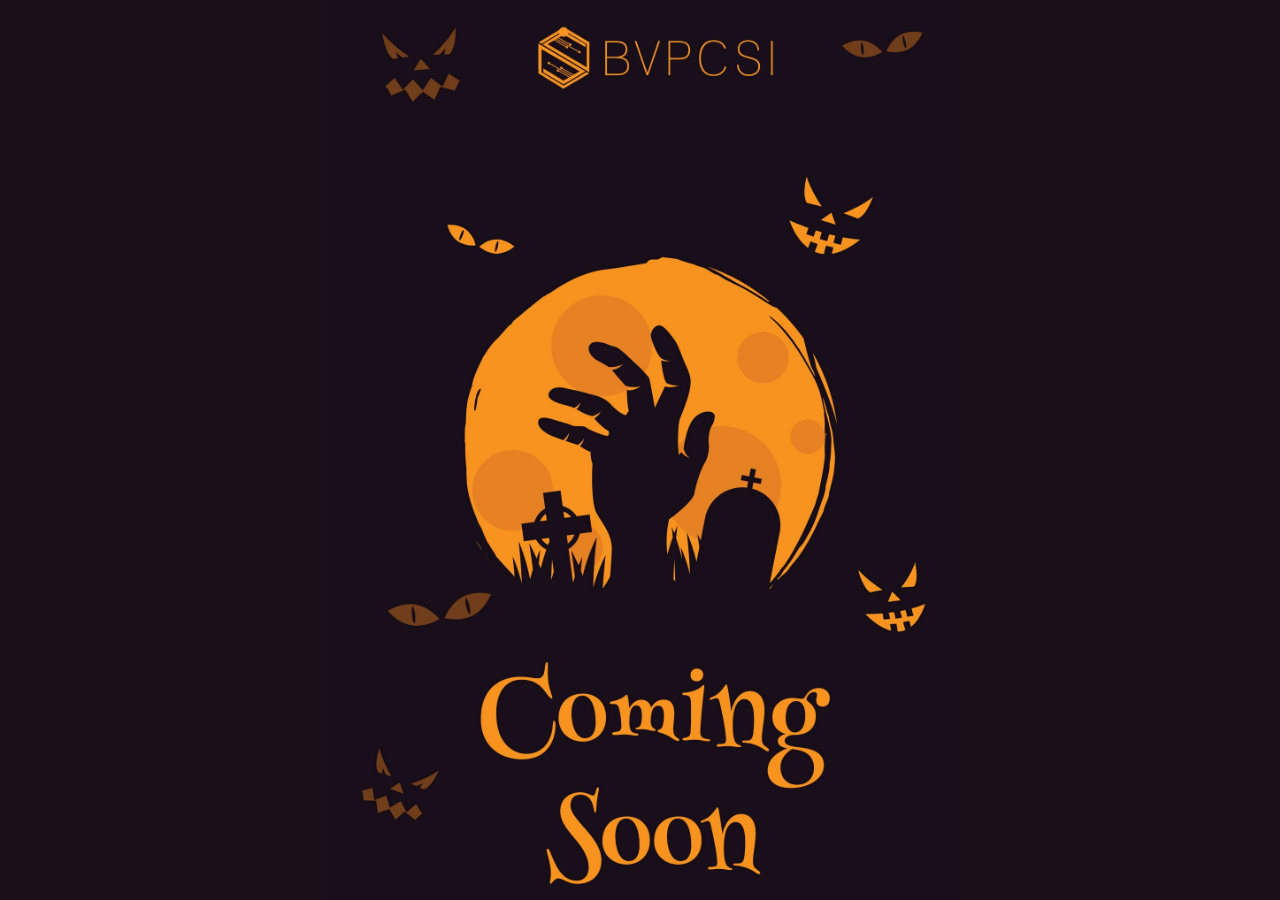
<file: techortreatteaser.html>
<!DOCTYPE html>
<html lang="en">
<head>
    <meta charset="UTF-8">
    <meta name="viewport" content="width=device-width, initial-scale=1.0">
    <meta http-equiv="X-UA-Compatible" content="ie=edge">
    <title>Tech or Treat</title>
    <link rel="stylesheet" href="https://stackpath.bootstrapcdn.com/bootstrap/4.3.1/css/bootstrap.min.css" integrity="sha384-ggOyR0iXCbMQv3Xipma34MD+dH/1fQ784/j6cY/iJTQUOhcWr7x9JvoRxT2MZw1T" crossorigin="anonymous">
    <link rel="stylesheet" href="techOrTreatResources/style.css">
</head>
<body>
    <div class="flex-container">
            <div class="embed-responsive embed-responsive-4by3" style="width:40%;height:40%;">
                <iframe width="400" height="315" src="https://www.youtube.com/embed/2hUBQU3XdGE" 
                frameborder="0" allow="accelerometer; autoplay; encrypted-media; gyroscope; picture-in-picture" 
                allowfullscreen></iframe>
        </div>
        
    </div>
</body>
</html>
</file>
<file: techOrTreatResources/style.css>
body{
    /* background: #0F2027; 
    background: -webkit-linear-gradient(to bottom, #2C5364, #203A43, #0F2027);
    background: linear-gradient(to bottom, #2C5364, #203A43, #0F2027); */
    background: rgba(26,16,26,1.0);
	background-image: url("./images/bg.jpg");
    height: 100vh;
    background-position: center;
    background-size: contain;
	background-repeat: no-repeat;
}

.flex-container{
    height: 100%;
    display: flex;
    align-items: center;
    justify-content: center;
}
</file>
